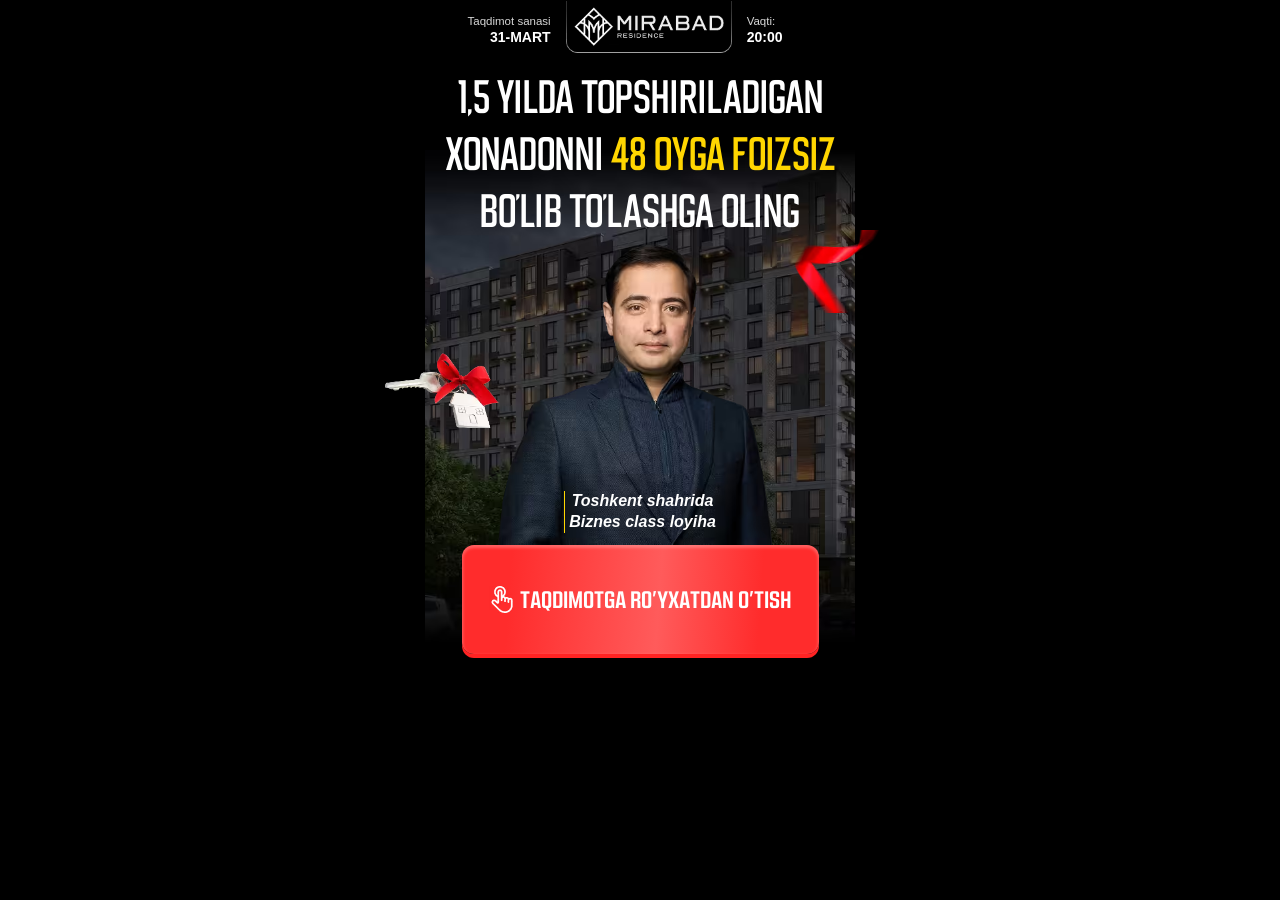
<file: index.html>
<!DOCTYPE html>
<html lang="uz">

<head>
    <meta charset="UTF-8">
    <meta name="viewport" content="width=device-width, initial-scale=1.0">
    <title>Qurilish Mirabad</title>
    <style>
     * { padding: 0; margin: 0; box-sizing: border-box } body, html { overflow-x: hidden; } body { background-color: black; color: white } .icon { position: absolute; top: 345px; left: -10%; object-fit: cover } .icons { position: absolute; top: 230px; right: -15%; object-fit: cover } .hero { padding-bottom: 32px } .hero__container { max-width: 430px; margin: 0 auto; padding: 0 10px } .hero__top { display: flex; align-items: center; justify-content: center; gap: 15px; padding-top: 10px; margin-right: 30px } .hero__top-min { margin-top: -18px; } .hero__top-min p { font-family: Montserrat, sans-serif; font-weight: 400; font-size: 11.5px; line-height: 100%; color: #D7D7D7; white-space: nowrap; margin-bottom: 3px } .hero__top-min h3 { font-family: Montserrat, sans-serif; font-weight: 700; font-size: clamp(13.5px, 3.5vw, 14px); line-height: 100%; text-align: right; text-transform: uppercase } .hero__top-name { margin-top: -20px } .hero__top-name img { object-fit: contain; max-width: 166px; width: 100%; } .hero__title { font-family: Buyan, sans-serif; font-weight: 700; font-size: clamp(27.5px, 8.7vw, 38px); position: relative; z-index: 3; line-height: 150%; letter-spacing: 2%; text-align: center; color: white; text-transform: uppercase } .hero__title span { color: #FFD600 } .hero__box { position: relative; margin: 0 auto; display: flex; flex-direction: column; align-items: center; padding: 30 } .hero__images { margin-left: -15px; max-width: clamp(218px, 68vw, 283px); width: 100%; position: relative; height: auto; z-index: 4 } .hero__btn-box { margin-bottom: 17px; max-width: 420px; width: 100%; height: auto; position: relative; z-index: 25 } .hero__registerBtn { text-decoration: none; width: 100%; border-radius: 12px; background: linear-gradient(94.13deg, #FF2C2C 13.8%, #FF5B5B 55.11%, #FF2C2C 83%); box-shadow: 0px 4px 0px 0px #FF2323, 0px 2px 3px 1px #FFFFFF40 inset; max-width: 388px; border: none; cursor: pointer; display: inline-flex; align-items: center; justify-content: center; gap: 4px; letter-spacing: 3%; font-family: Kuunari, sans-serif; padding: 41px 27px; font-weight: 700; font-size: clamp(19.5px, 6.2vw, 23.5px); line-height: 100%; text-transform: uppercase; color: white; margin: 0 auto; } .text { font-family: Montserrat, sans-serif; font-weight: 600; font-style: Italic; font-size: 16px; line-height: 130%; border-left: 1px solid #FFD600; padding-left: 4px; margin-bottom: 8px; text-align: center; position: absolute; z-index: 7; bottom: 130px; } .hero__bg { position: absolute; max-width: 430px; width: 100%; height: auto; top: 150px; left: 50%; transform: translateX(-50%) } .hero__bgs { position: absolute; max-width: 565px; width: 100%; height: auto; top: 210px; left: 50%; transform: translateX(-50%) } @media (max-width:400px) { .hero__registerBtn { padding: 35px 10px; } .icon { left: -15%; top: 345px; } .icons { top: 210px; right: -16%; } } @media (max-width:340px) { .hero__top-name { padding: 8px 9px } .hero__registerBtn { padding: 30px 8px; } .hero__btn-box { padding-bottom: 7px } .hero__top { gap: 8px; padding-top: 0; margin-right: 10px; } .icon { left: -19%; } .icons { right: -23%; } }
    </style>
    <link rel="stylesheet" href="./css/main.css" media="print" onload="this.media='all'" />
    <noscript>
        <link rel="stylesheet" href="./css/main.css" />
    </noscript>
</head>

<body>

    <main>
        <section class="hero">
            <div style="position: relative;">
                <img class="hero__bg" src="./images/bg.avif" loading="lazy" decoding="async" width="430" height="492"
                    alt="bg">
                <div style="position: relative; max-width: 430px; margin: 0 auto;">
                    <img class="icon" src="./images/icon1.avif" loading="lazy" decoding="async" width="135" height="83"
                        alt="icons">
                    <img class="icons" src="./images/icon2.avif" loading="lazy" decoding="async" width="128" height="83"
                        alt="icons">
                </div>
            </div>
            <div class="hero__container">
                <div class="hero__top">
                    <div class="hero__top-min">
                        <p>Taqdimot sanasi</p>
                        <h3>31-Mart</h3>
                    </div>

                    <div class="hero__top-name">
                        <img src="./images/logo.avif" loading="lazy" decoding="async" width="166" height="74"
                            alt="logo">
                    </div>

                    <div class="hero__top-min">
                        <p>Vaqti:</p>
                        <h3>20:00</h3>
                    </div>
                </div>

                <h1 class="hero__title">
                    1,5 yilda topshiriladigan <br> xonadonni <span>48 oyga foizsiz</span> <br> bo'lib to'lashga oling
                </h1>

                <div class="hero__box">
                    <img class="hero__images" src="./images/speaker.avif" loading="lazy" decoding="async" width="283"
                        height="306" alt="speaker">


                    <p class="text">Toshkent shahrida <br> Biznes class loyiha</p>

                    <div class="hero__borderWrap" style="position: relative;">

                        <div class="hero__btn-box">
                            <a href="https://t.me/+75pbYUehDFBmMDMy" class="hero__registerBtn">
                                <img src="./images/cursor.avif" loading="lazy" decoding="async" width="27" height="27"
                                    alt="cursor">
                                taqdimotga ro’yxatdan o’tish
                            </a>
                        </div>
                    </div>
                </div>
            </div>
        </section>
    </main>

</body>

<!-- Meta Pixel Code -->
<script defer>
    !function(f,b,e,v,n,t,s)
    {if(f.fbq)return;n=f.fbq=function(){n.callMethod?
    n.callMethod.apply(n,arguments):n.queue.push(arguments)};
    if(!f._fbq)f._fbq=n;n.push=n;n.loaded=!0;n.version='2.0';
    n.queue=[];t=b.createElement(e);t.async=!0;
    t.src=v;s=b.getElementsByTagName(e)[0];
    s.parentNode.insertBefore(t,s)}(window, document,'script',
    'https://connect.facebook.net/en_US/fbevents.js');
    fbq('init', '1828822997800635');
    fbq('track', 'PageView');
    </script>
    <noscript><img height="1" width="1" style="display:none"
    src="https://www.facebook.com/tr?id=1828822997800635&ev=PageView&noscript=1"
    /></noscript>
    <!-- End Meta Pixel Code -->
</html>
</file>
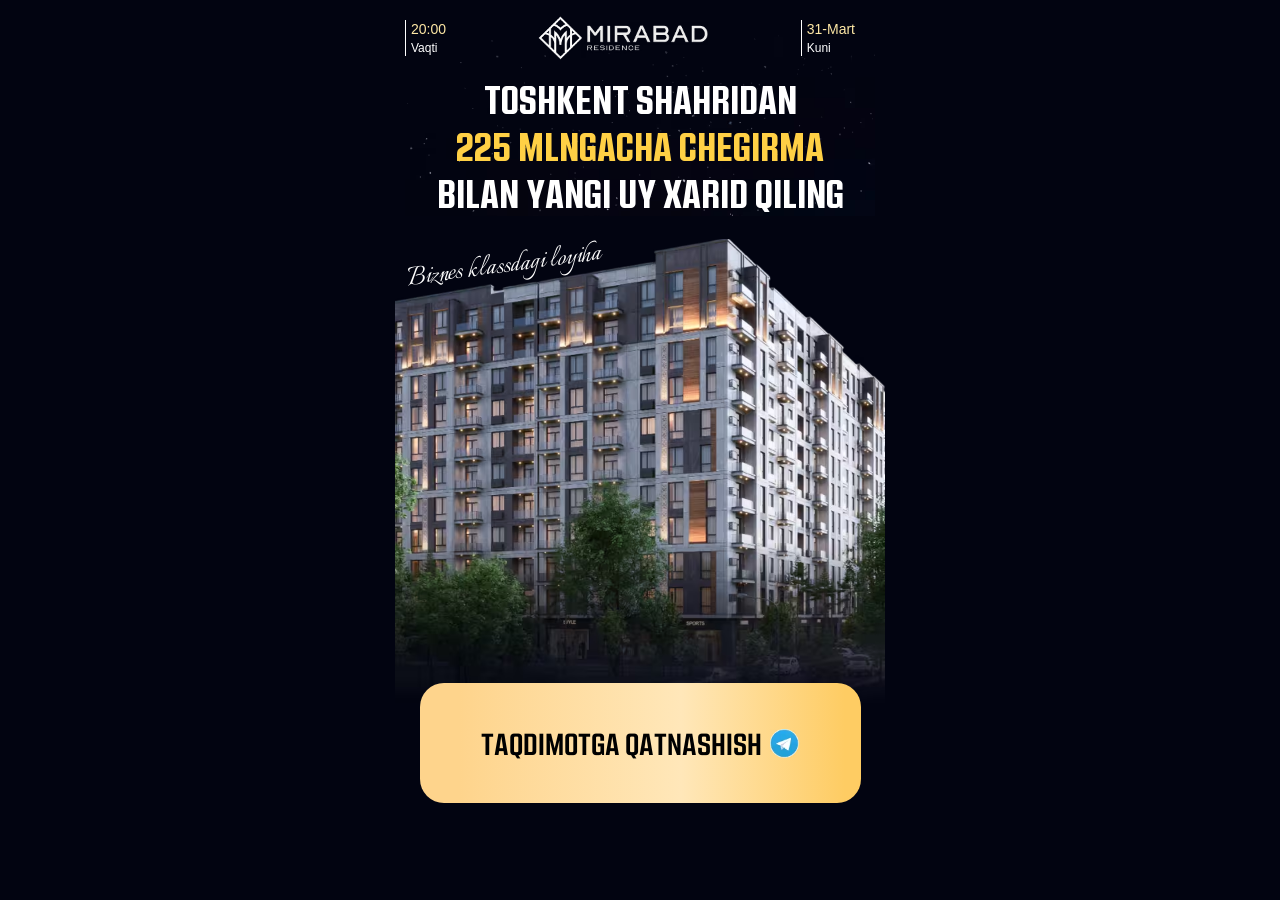
<file: 1/index.html>
<!DOCTYPE html>
<html lang="uz">

<head>
    <meta charset="UTF-8">
    <meta name="viewport" content="width=device-width, initial-scale=1.0">
    <title>Qurilish Mirabad</title>
    <style>
        * { padding: 0; margin: 0; box-sizing: border-box } body, html { overflow-x: hidden; } body { background-color: #020411; } .hero { padding-top: 16px; padding-bottom: 36px; } .hero__container { max-width: 490px; margin: 0 auto; padding: 0 10px; } .wrapper { background-image: url(./images/bg.avif); background-repeat: no-repeat; background-size: cover; } .hero__top { display: flex; align-items: center; justify-content: space-between; margin-bottom: 16px; max-width: 450px; width: 100%; } .hero__top-min { border-left: 1px solid white; padding-left: 5px; } .hero__top-min p { font-family: Inter, sans-serif; font-weight: 400; font-size: 14px; line-height: 130%; color: #FFE9A6; } .hero__top-min p span { font-family: Inter, sans-serif; font-weight: 400; font-size: 12px; line-height: 130%; color: white; } .hero__title { font-family: Kuunari, sans-serif; font-weight: 900; font-size: clamp(28px, 8.5vw, 39px); line-height: 120%; text-align: center; text-transform: uppercase; margin-bottom: 16px; color: white; } .hero__title span { color: #FFD045; } .hero__main { max-width: 490px; margin: 0 auto; position: relative; } .hero__main p { font-family: Italianno, sans-serif; font-weight: 400; font-size: clamp(25px, 8.5vw, 32px); line-height: 100%; letter-spacing: 2%; margin-bottom: -25px; padding-left: 10px; color: white; transform: rotate(-7.53deg); } .hero__main img { max-width: 490px; width: 100%; height: auto; margin-bottom: -4px; } .hero__btn { max-width: 441px; width: 100%; background: linear-gradient(270deg, #FECC63 3.64%, #FFE7B9 40.8%, #FED48C 91.15%); padding: 45px 0; display: flex; align-items: center; justify-content: center; gap: 8px; color: black; text-decoration: none; font-family: Kuunari, sans-serif; font-weight: 700; font-size: clamp(23px, 7vw, 30px); line-height: 100%; letter-spacing: 5%; margin: 0 auto; border-radius: 24px; border: none; cursor: pointer; margin-top: -20px; position: relative; z-index: 2; text-align: center; text-transform: uppercase; } @media (max-width:340px) { .hero__btn { padding: 38px 0; } }
    </style>
    <link rel="stylesheet" href="./css/main.css" media="print" onload="this.media='all'" />
    <noscript>
        <link rel="stylesheet" href="./css/main.css" />
    </noscript>
</head>

<body>

    <main>
        <section class="hero">
            <div class="hero__container">
                <div class="wrapper">
                    <div class="hero__top">
                        <div class="hero__top-min">
                            <p>20:00 <br>
                                <span>Vaqti</span>
                            </p>
                        </div>
                        <img src="./images/logo.avif" loading="lazy" decoding="async" width="170" height="44"
                            alt="logo">
                        <div class="hero__top-min">
                            <p>31-Mart
                                <br>
                                <span>Kuni</span>
                            </p>
                        </div>
                    </div>

                    <h1 class="hero__title">Toshkent shahridan <br>
                        <span>225 mlngacha chegirma</span> <br> bilan yangi uy xarid qiling
                    </h1>
                </div>
            </div>
            <div class="hero__main">
                <p>Biznes klassdagi loyiha</p>

                <img src="./images/mainImg.avif" loading="lazy" decoding="async" width="490" height="464" alt="mainImg">
            </div>

            <div style="padding: 0 10px;">
                <a href="https://t.me/+jmdAfObT6pBlNjAy" class="hero__btn">
                    Taqdimotga qatnashish
                    <img src="./images/telegram.avif" loading="lazy" decoding="async" width="29" height="29" alt="telegram">
                </button>
                </a>
            </div>
        </section>
    </main>

    <!-- Meta Pixel Code -->
<script defer>
    !function(f,b,e,v,n,t,s)
    {if(f.fbq)return;n=f.fbq=function(){n.callMethod?
    n.callMethod.apply(n,arguments):n.queue.push(arguments)};
    if(!f._fbq)f._fbq=n;n.push=n;n.loaded=!0;n.version='2.0';
    n.queue=[];t=b.createElement(e);t.async=!0;
    t.src=v;s=b.getElementsByTagName(e)[0];
    s.parentNode.insertBefore(t,s)}(window, document,'script',
    'https://connect.facebook.net/en_US/fbevents.js');
    fbq('init', '918790911011181');
    fbq('track', 'PageView');
    </script>
    <noscript><img height="1" width="1" style="display:none"
    src="https://www.facebook.com/tr?id=918790911011181&ev=PageView&noscript=1"
    /></noscript>
    <!-- End Meta Pixel Code -->
</body>

</html>
</file>
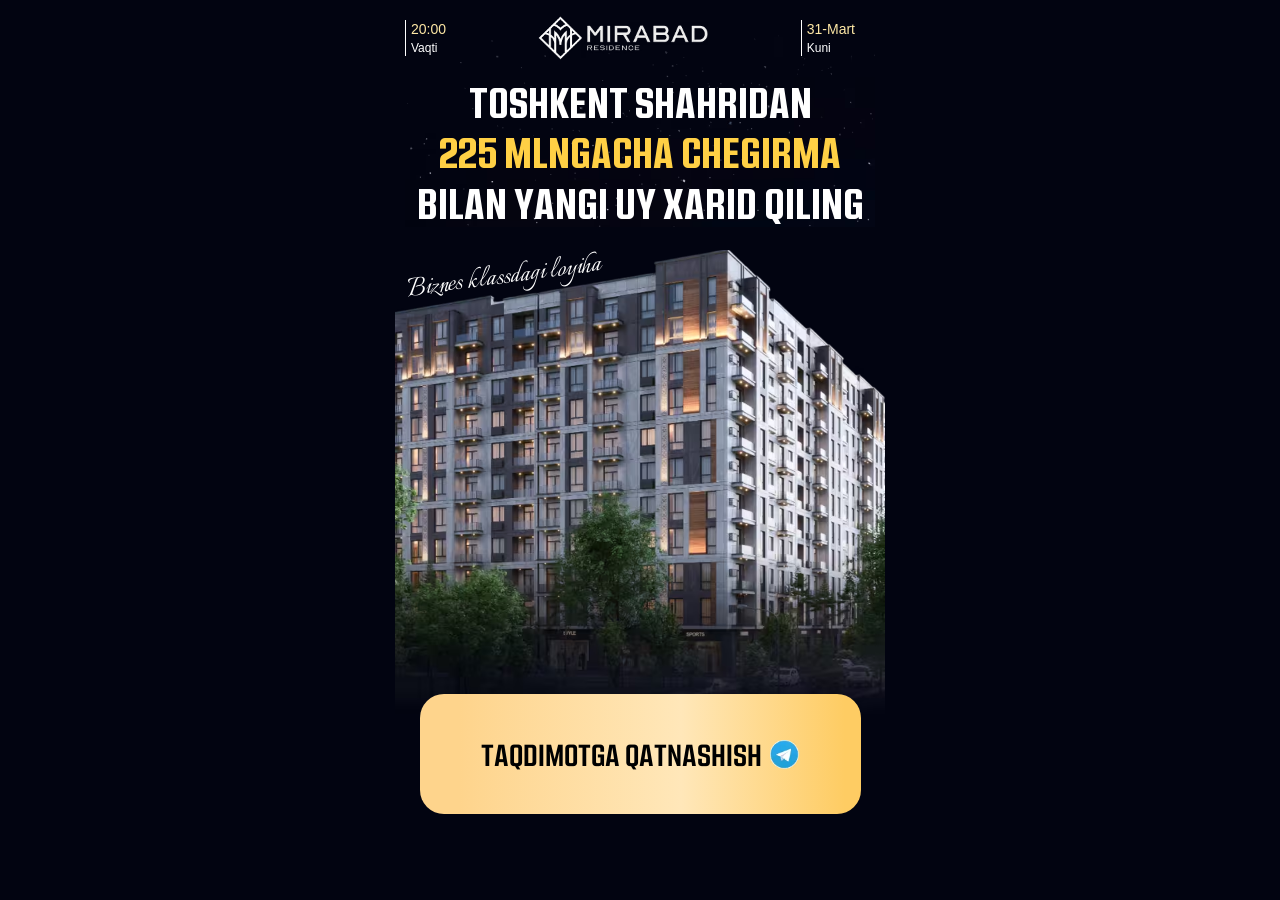
<file: a/index.html>
<!DOCTYPE html>
<html lang="uz">

<head>
    <meta charset="UTF-8">
    <meta name="viewport" content="width=device-width, initial-scale=1.0">
    <title>Qurilish Mirabad</title>
    <style>
        * { padding: 0; margin: 0; box-sizing: border-box } body, html { overflow-x: hidden; } body { background-color: #020411; } .hero { padding-top: 16px; padding-bottom: 36px; } .hero__container { max-width: 490px; margin: 0 auto; padding: 0 10px; } .wrapper { background-image: url(./images/bg.avif); background-repeat: no-repeat; background-size: cover; } .hero__top { display: flex; align-items: center; justify-content: space-between; margin-bottom: 16px; max-width: 450px; width: 100%; } .hero__top-min { border-left: 1px solid white; padding-left: 5px; } .hero__top-min p { font-family: Inter, sans-serif; font-weight: 400; font-size: 14px; line-height: 130%; color: #FFE9A6; } .hero__top-min p span { font-family: Inter, sans-serif; font-weight: 400; font-size: 12px; line-height: 130%; color: white; } .hero__title { font-family: Kuunari, sans-serif; font-weight: 900; font-size: clamp(28px, 8.9vw, 42px); line-height: 120%; text-align: center; text-transform: uppercase; margin-bottom: 16px; color: white; } .hero__title span { color: #FFD045; } .hero__main { max-width: 490px; margin: 0 auto; position: relative; } .hero__main p { font-family: Italianno, sans-serif; font-weight: 400; font-size: clamp(25px, 8.5vw, 32px); line-height: 100%; letter-spacing: 2%; margin-bottom: -25px; padding-left: 10px; color: white; transform: rotate(-7.53deg); } .hero__main img { max-width: 490px; width: 100%; height: auto; margin-bottom: -4px; } .hero__btn { max-width: 441px; width: 100%; background: linear-gradient(270deg, #FECC63 3.64%, #FFE7B9 40.8%, #FED48C 91.15%); padding: 45px 0; display: flex; align-items: center; justify-content: center; gap: 8px; color: black; text-decoration: none; font-family: Kuunari, sans-serif; font-weight: 700; font-size: clamp(23px, 7vw, 30px); line-height: 100%; letter-spacing: 5%; margin: 0 auto; border-radius: 24px; border: none; cursor: pointer; margin-top: -20px; position: relative; z-index: 2; text-align: center; text-transform: uppercase; } @media (max-width:340px) { .hero__btn { padding: 38px 0; } }
    </style>
    <link rel="stylesheet" href="./css/main.css" media="print" onload="this.media='all'" />
    <noscript>
        <link rel="stylesheet" href="./css/main.css" />
    </noscript>
</head>

<body>

    <main>
        <section class="hero">
            <div class="hero__container">
                <div class="wrapper">
                    <div class="hero__top">
                        <div class="hero__top-min">
                            <p>20:00 <br>
                                <span>Vaqti</span>
                            </p>
                        </div>
                        <img src="./images/logo.avif" loading="lazy" decoding="async" width="170" height="44"
                            alt="logo">
                        <div class="hero__top-min">
                            <p>31-Mart
                                <br>
                                <span>Kuni</span>
                            </p>
                        </div>
                    </div>

                    <h1 class="hero__title">Toshkent shahridan <br>
                        <span>225 mlngacha chegirma</span> <br> bilan yangi uy xarid qiling
                    </h1>
                </div>
            </div>
            <div class="hero__main">
                <p>Biznes klassdagi loyiha</p>

                <img src="./images/mainImg.avif" loading="lazy" decoding="async" width="490" height="464" alt="mainImg">
            </div>

            <div style="padding: 0 10px;">
                <a href="https://t.me/+_J6FElo2H05lNjgy" class="hero__btn">
                    Taqdimotga qatnashish
                    <img src="./images/telegram.avif" loading="lazy" decoding="async" width="29" height="29" alt="telegram">
                </button>
                </a>
            </div>
        </section>
    </main>


    <!-- Meta Pixel Code -->
<script defer>
    !function(f,b,e,v,n,t,s)
    {if(f.fbq)return;n=f.fbq=function(){n.callMethod?
    n.callMethod.apply(n,arguments):n.queue.push(arguments)};
    if(!f._fbq)f._fbq=n;n.push=n;n.loaded=!0;n.version='2.0';
    n.queue=[];t=b.createElement(e);t.async=!0;
    t.src=v;s=b.getElementsByTagName(e)[0];
    s.parentNode.insertBefore(t,s)}(window, document,'script',
    'https://connect.facebook.net/en_US/fbevents.js');
    fbq('init', '898992643009731');
    fbq('track', 'PageView');
    </script>
    <noscript><img height="1" width="1" style="display:none"
    src="https://www.facebook.com/tr?id=898992643009731&ev=PageView&noscript=1"
    /></noscript>
    <!-- End Meta Pixel Code -->
</body>

</html>
</file>
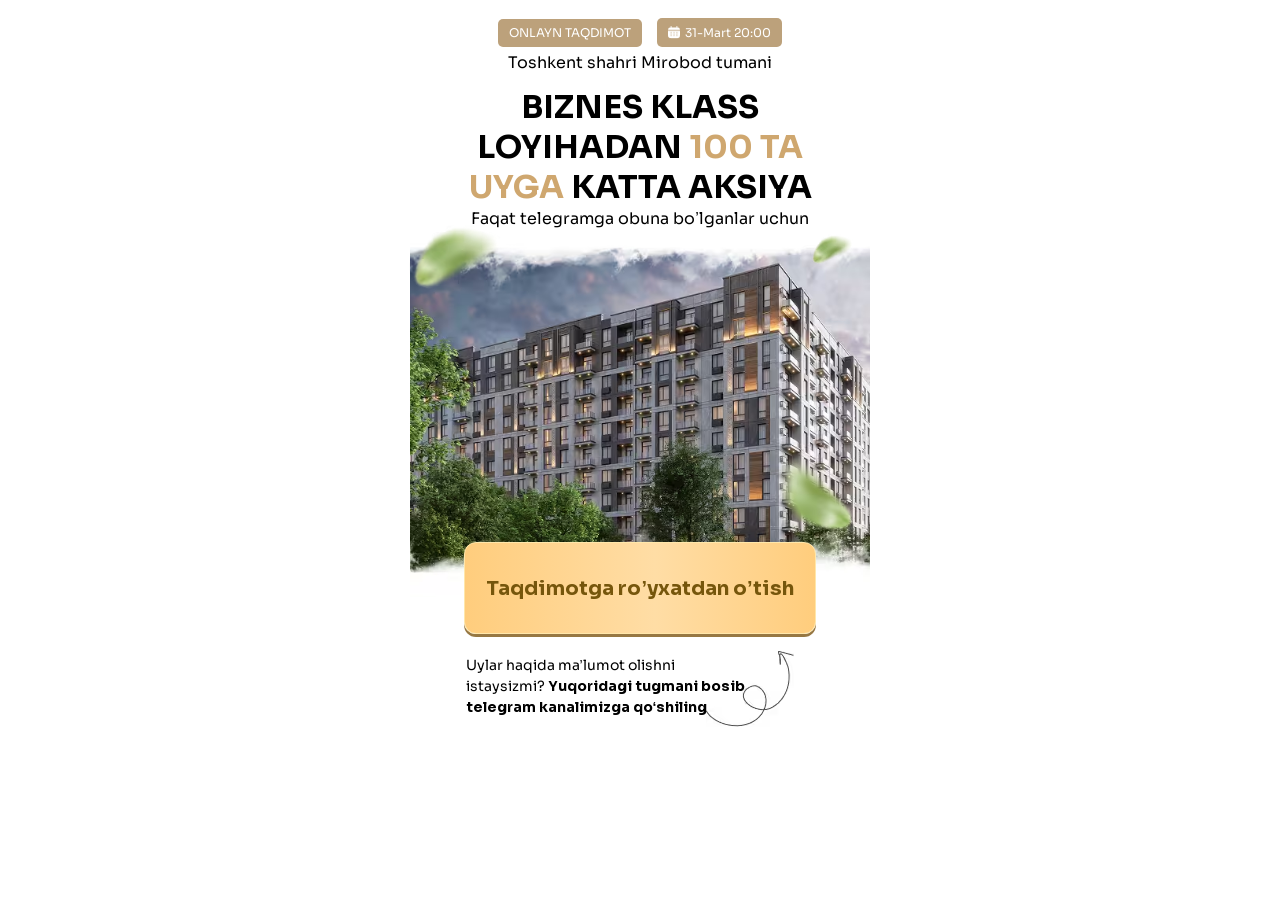
<file: b/index.html>
<!DOCTYPE html>
<html lang="uz">

<head>
    <meta charset="UTF-8">
    <meta name="viewport" content="width=device-width, initial-scale=1.0">
    <title>Qurilish Mirabad</title>
    <style>
   * { margin: 0; padding: 0; box-sizing: border-box } body, html { overflow-x: hidden } .hero { padding-top: 18px; padding-bottom: 18px } .hero__container { max-width: 390px; margin: 0 auto; display: flex; flex-direction: column; align-items: center; justify-content: center; padding: 0 10px } .hero__top { display: flex; align-items: center; justify-content: center; margin-bottom: 8px; gap: 15px } .hero__top-min { border-radius: 5px; max-width: 148px; display: flex; align-items: center; justify-content: center; gap: 5px; width: 100%; padding: 8px 11px; background-color: #BCA17B; color: white } .hero__top-min p { font-family: Sora, sans-serif; font-weight: 400; font-size: clamp(11px, 3.5vw, 12px); white-space: nowrap; line-height: 100% } .hero__title { font-family: Sora, sans-serif; font-weight: 700; font-size: clamp(27px, 8.7vw, 32px); line-height: 125%; margin-bottom: 4px; text-align: center; text-transform: uppercase } .hero__title span { color: #CFA76F; } .text { font-family: Sora, sans-serif; font-weight: 300; font-size: clamp(14px, 4.3vw, 16px); line-height: 100%; text-align: center; margin-bottom: 16px; } .hero__images { max-width: 460px; width: 100%; height: auto; position: relative; z-index: -2; margin: 0 auto; display: flex } .hero__btn { text-decoration: none; max-width: 352px; width: 100%; border: 1.52px solid #FFE7AB; border-radius: 12px; background: linear-gradient(90deg, #FFCD7D 0%, #FFDDA5 54.33%, #FFCD7D 100%); font-family: Sora, sans-serif; box-shadow: 0px 20px 40px 0px #FFFFFF; box-shadow: 0px 0px 45.74px 0px #FFFFFF40 inset; box-shadow: 0px 3.05px 0px 0px #977843; font-weight: 600; margin: 0 auto; display: flex; align-items: center; justify-content: center; margin-bottom: 12px; font-size: clamp(18px, 5.9vw, 20px); line-height: 100%; color: #76560C; padding: 36px 0 34px 0; text-align: center } .hero__info { display: flex; align-items: center; justify-content: center; margin-bottom: 18px } .hero__info p { font-family: Sora, sans-serif; font-weight: 300; position: absolute; z-index: 3; font-size: clamp(11px, 3.5vw, 14px); margin-left: -70px; line-height: 150% } .hero__info img { max-width: clamp(80px, 25vw, 95px); margin-top: 5px; position: relative; z-index: -10; margin-left: 220px; width: 100% } .hero__info p span { font-weight: 700 } .hero__icon1 { position: absolute; right: clamp(-20px, -11vw, 500px); top: 211px; } .hero__icon2 { position: absolute; left: clamp(-36px, -11vw, 500px); top: 196px; } .hero__icon3 { position: absolute; right: clamp(-20px, -11vw, 500px); top: 437px; } @media (max-width:340px) { .hero__icon3 { top: 373px; } .hero__icon2 { top: 175px; } .hero__icon1 { top: 187px; } }
    </style>
    <link rel="stylesheet" href="./css/main.css" media="print" onload="this.media='all'" />
    <noscript>
        <link rel="stylesheet" href="./css/main.css" />
    </noscript>
</head>

<body>
    <main>
        <section class="hero">
            <div class="hero__icon" style="max-width: 390px; margin: 0 auto ; position: relative;">
                <img class="hero__icon1" src="./images/info/1.avif" loading="lazy" decoding="async" width="45"
                    height="43" alt="icon">
                <img class="hero__icon2" src="./images/info/1.avif" loading="lazy" decoding="async" width="95"
                    height="91" alt="icon">
                <img class="hero__icon3" src="./images/info/3.avif" loading="lazy" decoding="async" width="80"
                    height="77" alt="icon">
            </div>
            <div class="hero__container">
                <div class="hero__top">
                    <div class="hero__top-min">
                        <p>ONLAYN TAQDIMOT</p>
                    </div>
                    <div class="hero__top-min">
                        <img src="./images/calendar.png" loading="lazy" decoding="async" width="12" height="13"
                            alt="calendar">
                        <p>31-Mart 20:00</p>
                    </div>
                </div>
                <p class="text">Toshkent shahri Mirobod tumani</p>

                <h1 class="hero__title">Biznes Klass <br> loyihadan <span>100 ta <br> uyga</span> katta aksiya</h1>
                <p class="text" style="margin-bottom: -10px;">Faqat telegramga obuna bo’lganlar uchun</p>
            </div>
            <div class="containers">
                <img class="hero__images" src="./images/mainImg.avif" loading="lazy" decoding="async" width="460"
                    height="322" alt="main Img">

            </div>

            <div class="hero__container">
                <a class="hero__btn" style="margin-top: -55px; position: relative; z-index: 5;" href="https://t.me/+qangF2y4Z083NDYy">
                    Taqdimotga ro’yxatdan o’tish
                </a>

                <div class="hero__info">
                    <p>Uylar haqida ma’lumot olishni <br> istaysizmi? <span>Yuqoridagi tugmani bosib <br>  telegram
                            kanalimizga
                            qo‘shiling</span>
                    </p>
                    <img src="./images/arrow.avif" loading="lazy" decoding="async" alt="arrow">
                </div>

            </div>
        </section>
    </main>

 <!-- Meta Pixel Code -->
<script defer>
    !function(f,b,e,v,n,t,s)
    {if(f.fbq)return;n=f.fbq=function(){n.callMethod?
    n.callMethod.apply(n,arguments):n.queue.push(arguments)};
    if(!f._fbq)f._fbq=n;n.push=n;n.loaded=!0;n.version='2.0';
    n.queue=[];t=b.createElement(e);t.async=!0;
    t.src=v;s=b.getElementsByTagName(e)[0];
    s.parentNode.insertBefore(t,s)}(window, document,'script',
    'https://connect.facebook.net/en_US/fbevents.js');
    fbq('init', '1600503917852512');
    fbq('track', 'PageView');
    </script>
    <noscript><img height="1" width="1" style="display:none"
    src="https://www.facebook.com/tr?id=1600503917852512&ev=PageView&noscript=1"
    /></noscript>
    <!-- End Meta Pixel Code -->
</body>

</html>
</file>
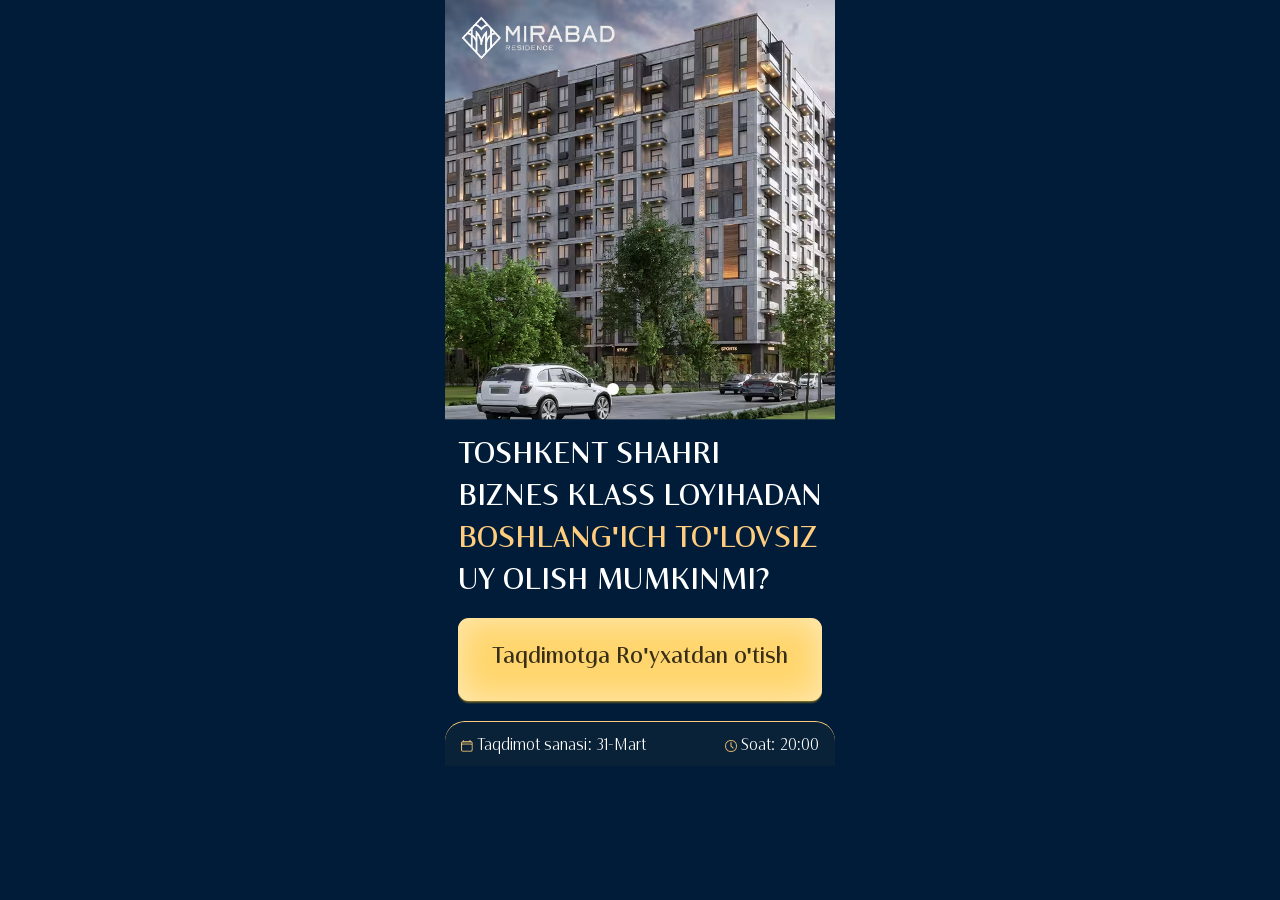
<file: c/index.html>
<!DOCTYPE html>
<html lang="uz">

<head>
    <meta charset="UTF-8">
    <meta name="viewport" content="width=device-width, initial-scale=1.0">
    <title>Qurilish Mirabad</title>
    <style>
        * { padding: 0; margin: 0; box-sizing: border-box } body, html { overflow-x: hidden; } body { background-color: #011C38; color: white; } .hero { padding-top: 16px; padding-bottom: 0; } .hero__container { max-width: 390px; margin: 0 auto; padding: 0 10px; } .hero__logo { position: relative; z-index: 1; padding-left: 16px; } .hero__slider { position: relative; } .hero__slider img { margin-top: -65px; max-width: 390px; width: 100%; height: clamp(380px, 101vw, 421px); object-fit: cover; margin-bottom: 10px; position: absolute; top: 0; left: 0; opacity: 0; transition: opacity 0.8s ease; } .hero__slider img.active { opacity: 1; position: relative; } .hero__pagination { position: absolute; bottom: 40px; left: 50%; transform: translateX(-50%); display: flex; gap: 8px; z-index: 10; } .hero__pagination span { width: 10px; height: 10px; background: rgba(255, 255, 255, 0.5); border-radius: 50%; cursor: pointer; transition: all 0.3s ease; } .hero__pagination span.active { background: white; transform: scale(1.2); } .hero__content { display: flex; flex-direction: column; align-items: center; justify-content: center; margin: 0 auto; } .hero__title { font-family: "Cabrito Contrast", sans-serif; font-weight: 700; font-size: clamp(24px, 7.6vw, 30px); text-align: start; line-height: 140%; text-transform: uppercase; margin-bottom: 16px; } .hero__title span { color: #FFCD7D; } .hero__btn { font-family: "Cabrito Contrast", sans-serif; max-width: 364px; width: 100%; border-radius: 11px; box-shadow: 7.36px 7.36px 29.45px 0px #FFFFFF4D inset, -7.36px -7.36px 29.45px 0px #FFFFFF4D inset, 0px 0.74px 0px 0px #D2AA1B80, 0px 2px 0px 0px #D2AA1B33, 0px 3px 0px 0px #D2AA1B1A; background-color: #FFD66D; border: none; cursor: pointer; padding: 28px 0 33px 0; color: #392E17; font-weight: 700; text-decoration: none; font-size: clamp(19px, 6vw, 22px); line-height: 100%; letter-spacing: 2%; text-align: center; margin-bottom: 20px; } .hero__bottom { display: flex; align-items: center; justify-content: space-between; border-radius: 20px 20px 0 0; background-color: #0A2237; border-top: 0.5px solid #FFCD7D; position: relative; margin: 0 auto; max-width: 390px; width: 100%; bottom: 0; padding: 15px 16px 12px 16px; } .hero__bottom-min { display: flex; align-items: center; gap: 4px; } .hero__bottom-min p { font-family: "Cabrito Contrast", sans-serif; font-weight: 400; font-size: clamp(14px, 4vw, 16px); line-height: 100%; text-align: center; margin-top: 1px; color: white; }
    </style>
    <link rel="stylesheet" href="./css/main.css" media="print" onload="this.media='all'" />
    <noscript>
        <link rel="stylesheet" href="./css/main.css" />
    </noscript>
</head>

<body>

    <main>
        <section class="hero">
            <div style="max-width: 390px; margin: 0 auto;">
                <img class="hero__logo" src="../a/images/logo.avif" loading="lazy" decoding="async" width="170"
                    height="44" alt="logo">

                <div class="hero__slider">
                    <img src="./images/slider/1.avif" class="active" loading="lazy" decoding="async" width="390"
                        height="421" alt="images">
                    <img src="./images/slider/2.avif" loading="lazy" decoding="async" width="390" height="421"
                        alt="images">
                    <img src="./images/slider/3.avif" loading="lazy" decoding="async" width="390" height="421"
                        alt="images">
                    <img src="./images/slider/4.avif" loading="lazy" decoding="async" width="390" height="421"
                        alt="images">

                    <div class="hero__pagination"></div>

                </div>

            </div>
            <div class="hero__container">

                <div class="hero__content">
                    <h1 class="hero__title">Toshkent shahri <br> Biznes klass loyihadan <br> <span>Boshlang'ich
                            to'lovsiz</span> <br> uy olish mumkinmi?</h1>
                    <a class="hero__btn" href="https://t.me/+KMLlWt1XRL9iMTgy">
                        Taqdimotga Ro'yxatdan o'tish
                    </a>
                </div>
            </div>
            <div class="hero__bottom">
                <div class="hero__bottom-min">
                    <img src="./images/calendar.png" loading="lazy" decoding="async" width="12" height="12"
                        alt="calendar">
                    <p>Taqdimot sanasi: 31-Mart</p>
                </div>
                <div class="hero__bottom-min">
                    <img src="./images/clock.png" loading="lazy" decoding="async" width="12" height="12" alt="calendar">
                    <p>Soat: 20:00</p>
                </div>
            </div>
        </section>
    </main>

    <script defer>
        const slides = document.querySelectorAll(".hero__slider img"), pagination = document.querySelector(".hero__pagination"); let current = 0; slides.forEach(((e, t) => { const s = document.createElement("span"); 0 === t && s.classList.add("active"), s.addEventListener("click", (() => { goToSlide(t) })), pagination.appendChild(s) })); const dots = document.querySelectorAll(".hero__pagination span"); function goToSlide(e) { slides[current].classList.remove("active"), dots[current].classList.remove("active"), current = e, slides[current].classList.add("active"), dots[current].classList.add("active") } setInterval((() => { goToSlide((current + 1) % slides.length) }), 3e3);
    </script>

    <!-- Meta Pixel Code -->
<script defer>
    !function(f,b,e,v,n,t,s)
    {if(f.fbq)return;n=f.fbq=function(){n.callMethod?
    n.callMethod.apply(n,arguments):n.queue.push(arguments)};
    if(!f._fbq)f._fbq=n;n.push=n;n.loaded=!0;n.version='2.0';
    n.queue=[];t=b.createElement(e);t.async=!0;
    t.src=v;s=b.getElementsByTagName(e)[0];
    s.parentNode.insertBefore(t,s)}(window, document,'script',
    'https://connect.facebook.net/en_US/fbevents.js');
    fbq('init', '2520424568401869');
    fbq('track', 'PageView');
    </script>
    <noscript><img height="1" width="1" style="display:none"
    src="https://www.facebook.com/tr?id=2520424568401869&ev=PageView&noscript=1"
    /></noscript>
    <!-- End Meta Pixel Code -->
</body>

</html>
</file>
<file: css/main.css>
@font-face {
    font-family: "Kuunari";
    src: url("../font/kuunari-bold-subset.v2.woff2") format("woff2");
    font-weight: 700;
    font-display: swap
}

@font-face {
    font-family: "Kuunari";
    src: url("../font/kuunari-regular.otf") format("woff2");
    font-weight: 400;
    font-display: swap
}

@font-face {
    font-family: "Buyan";
    src: url("../font/yubuyan-bold-subset.woff2") format("woff2");
    font-weight: 700;
    font-display: swap
}
</file>
<file: 1/css/main.css>
@font-face { font-family: "Kuunari"; src: url("/font/kuunari-bold-subset.v2.woff2") format("woff2"); font-weight: 700; font-display: swap } @font-face { font-family: "Kuunari"; src: url("../font/kuunari-black-subset\ \(1\).woff2") format("woff2"); font-weight: 900; font-display: swap } @font-face { font-family: "Italianno"; src: url("../font/Italianno-Regular-subset-apos.woff2") format("woff2"); font-display: swap }
</file>
<file: a/css/main.css>
@font-face { font-family: "Kuunari"; src: url("/font/kuunari-bold-subset.v2.woff2") format("woff2"); font-weight: 700; font-display: swap } @font-face { font-family: "Kuunari"; src: url("../font/kuunari-black-subset\ \(1\).woff2") format("woff2"); font-weight: 900; font-display: swap } @font-face { font-family: "Italianno"; src: url("../font/Italianno-Regular-subset-apos.woff2") format("woff2"); font-display: swap }
</file>
<file: b/css/main.css>
@font-face{font-family:"Sora";src:url( "../font/Sora-Bold.subset.AZaz09-space-symbols.woff2" ) format( "woff2" );font-weight:700;font-display:swap}@font-face{font-family:"Sora";src:url( "../font/Sora-Regular-subset.woff2" ) format( "woff2" );font-weight:400;font-display:swap}
</file>
<file: c/css/main.css>
@font-face { font-family: "Cabrito Contrast"; src: url("../font/cabrito-contrast-demi-bold-balanced.woff2") format("woff2"); font-weight: 700; font-display: swap } @font-face { font-family: "Cabrito Contrast"; src: url("../font/cabrito-contrast-regular-balanced.woff2") format("woff2"); font-weight: 400; font-display: swap }
</file>
